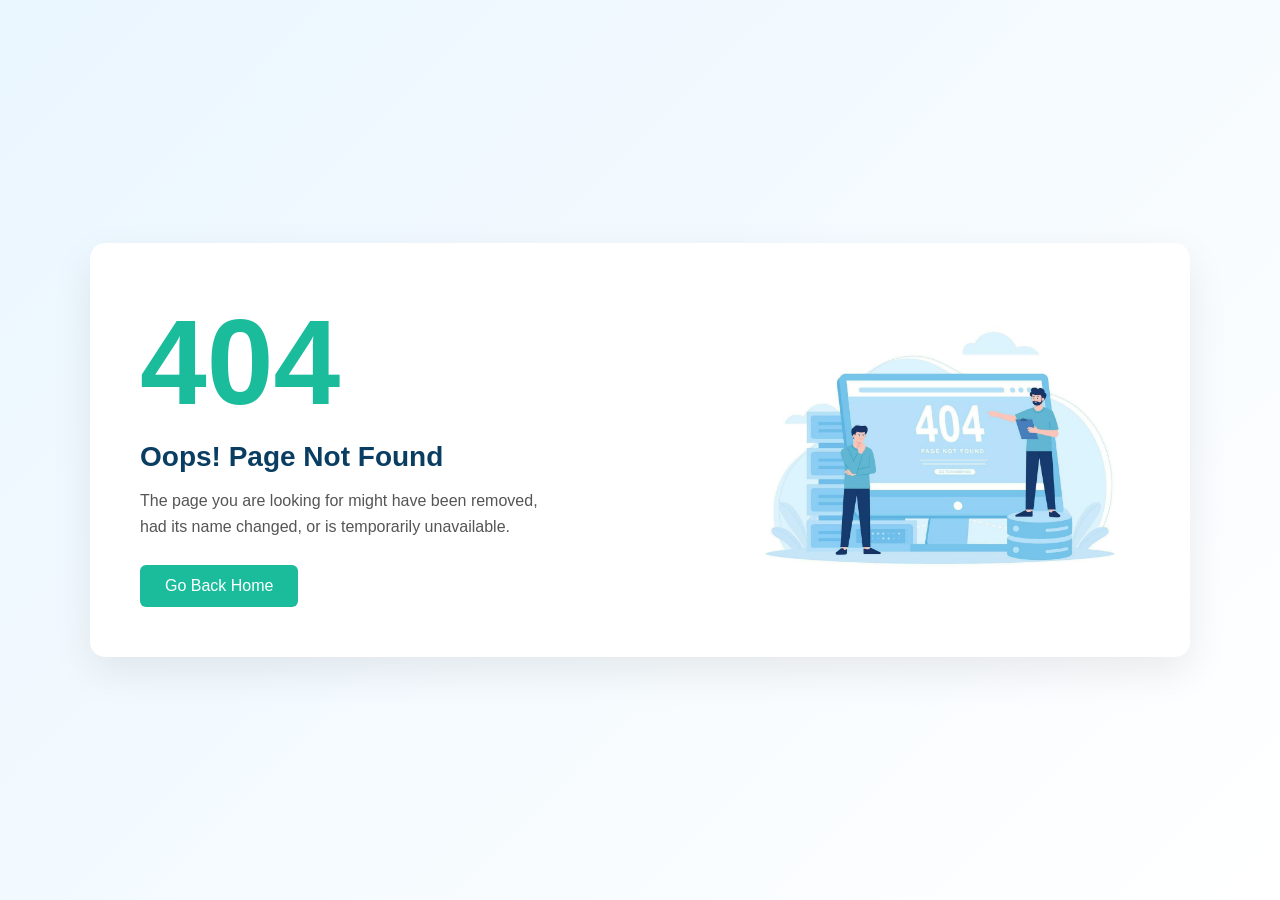
<file: error2.html>
<!DOCTYPE html>
<html lang="en">

<head>
  <meta charset="UTF-8">
  <title>Error Page</title>
</head>

<body>

  <section class="error-section">
    <div class="error-container">

      <div class="error-content">
        <h1>404</h1>
        <h2>Oops! Page Not Found</h2>
        <p>
          The page you are looking for might have been removed,
          had its name changed, or is temporarily unavailable.
        </p>

        <div class="error-buttons">
          <a href="./home2.html" class="btn-primary">Go Back Home</a>
        </div>
      </div>

      <div class="error-image">
        <img src="./image/error.jpg" alt="Doctor illustration">
      </div>

    </div>
  </section>

  <style>
    * {
      margin: 0;
      padding: 0;
      box-sizing: border-box;
      font-family: "Segoe UI", sans-serif;
    }

    body {
      background: linear-gradient(135deg, #eaf6ff, #ffffff);
      display: flex;
      align-items: center;
      justify-content: center;
      height: 100vh;
    }

    .error-section {
      width: 100%;
      padding: 40px;
    }

    .error-container {
      max-width: 1100px;
      margin: auto;
      display: flex;
      align-items: center;
      justify-content: space-between;
      gap: 50px;
      background: #ffffff;
      padding: 50px;
      border-radius: 15px;
      box-shadow: 0 15px 40px rgba(0, 0, 0, 0.08);
    }

    .error-content h1 {
      font-size: 120px;
      color: #1abc9c;
      margin-bottom: 10px;
    }

    .error-content h2 {
      font-size: 28px;
      margin-bottom: 15px;
      color: #0a3d62;
    }

    .error-content p {
      color: #555;
      margin-bottom: 25px;
      line-height: 1.6;
      max-width: 400px;
    }

    .error-buttons {
      display: flex;
      gap: 15px;
    }

    .btn-primary {
      background: #1abc9c;
      color: white;
      padding: 12px 25px;
      border-radius: 6px;
      text-decoration: none;
      transition: 0.3s ease;
    }

    .btn-primary:hover {
      background: #16a085;
    }

    .btn-secondary {
      background: #0a3d62;
      color: white;
      padding: 12px 25px;
      border-radius: 6px;
      text-decoration: none;
      transition: 0.3s ease;
    }

    .btn-secondary:hover {
      background: #082a43;
    }

    .error-image img {
      width: 400px;
      max-width: 100%;
      border-radius: 12px;
    }


@media (max-width: 992px) {

  body {
    height: auto;
    padding: 40px 20px;
  }

  .error-container {
    flex-direction: column;
    text-align: center;
    padding: 40px 30px;
  }

  .error-content h1 {
    font-size: 90px;
  }

  .error-content p {
    max-width: 100%;
  }

  .error-buttons {
    justify-content: center;
  }

  .error-image img {
    width: 300px;
  }
}


/* Mobile Devices */
@media (max-width: 576px) {

  .error-section {
    padding: 20px;
  }

  .error-container {
    padding: 30px 20px;
    gap: 30px;
  }

  .error-content h1 {
    font-size: 70px;
  }

  .error-content h2 {
    font-size: 22px;
  }

  .error-content p {
    font-size: 14px;
  }

  .error-buttons {
    flex-direction: column;
    gap: 10px;
  }

  .btn-primary,
  .btn-secondary {
    width: 100%;
    text-align: center;
  }

  .error-image img {
    width: 220px;
  }
}

  </style>

</body>

</html>
</file>
